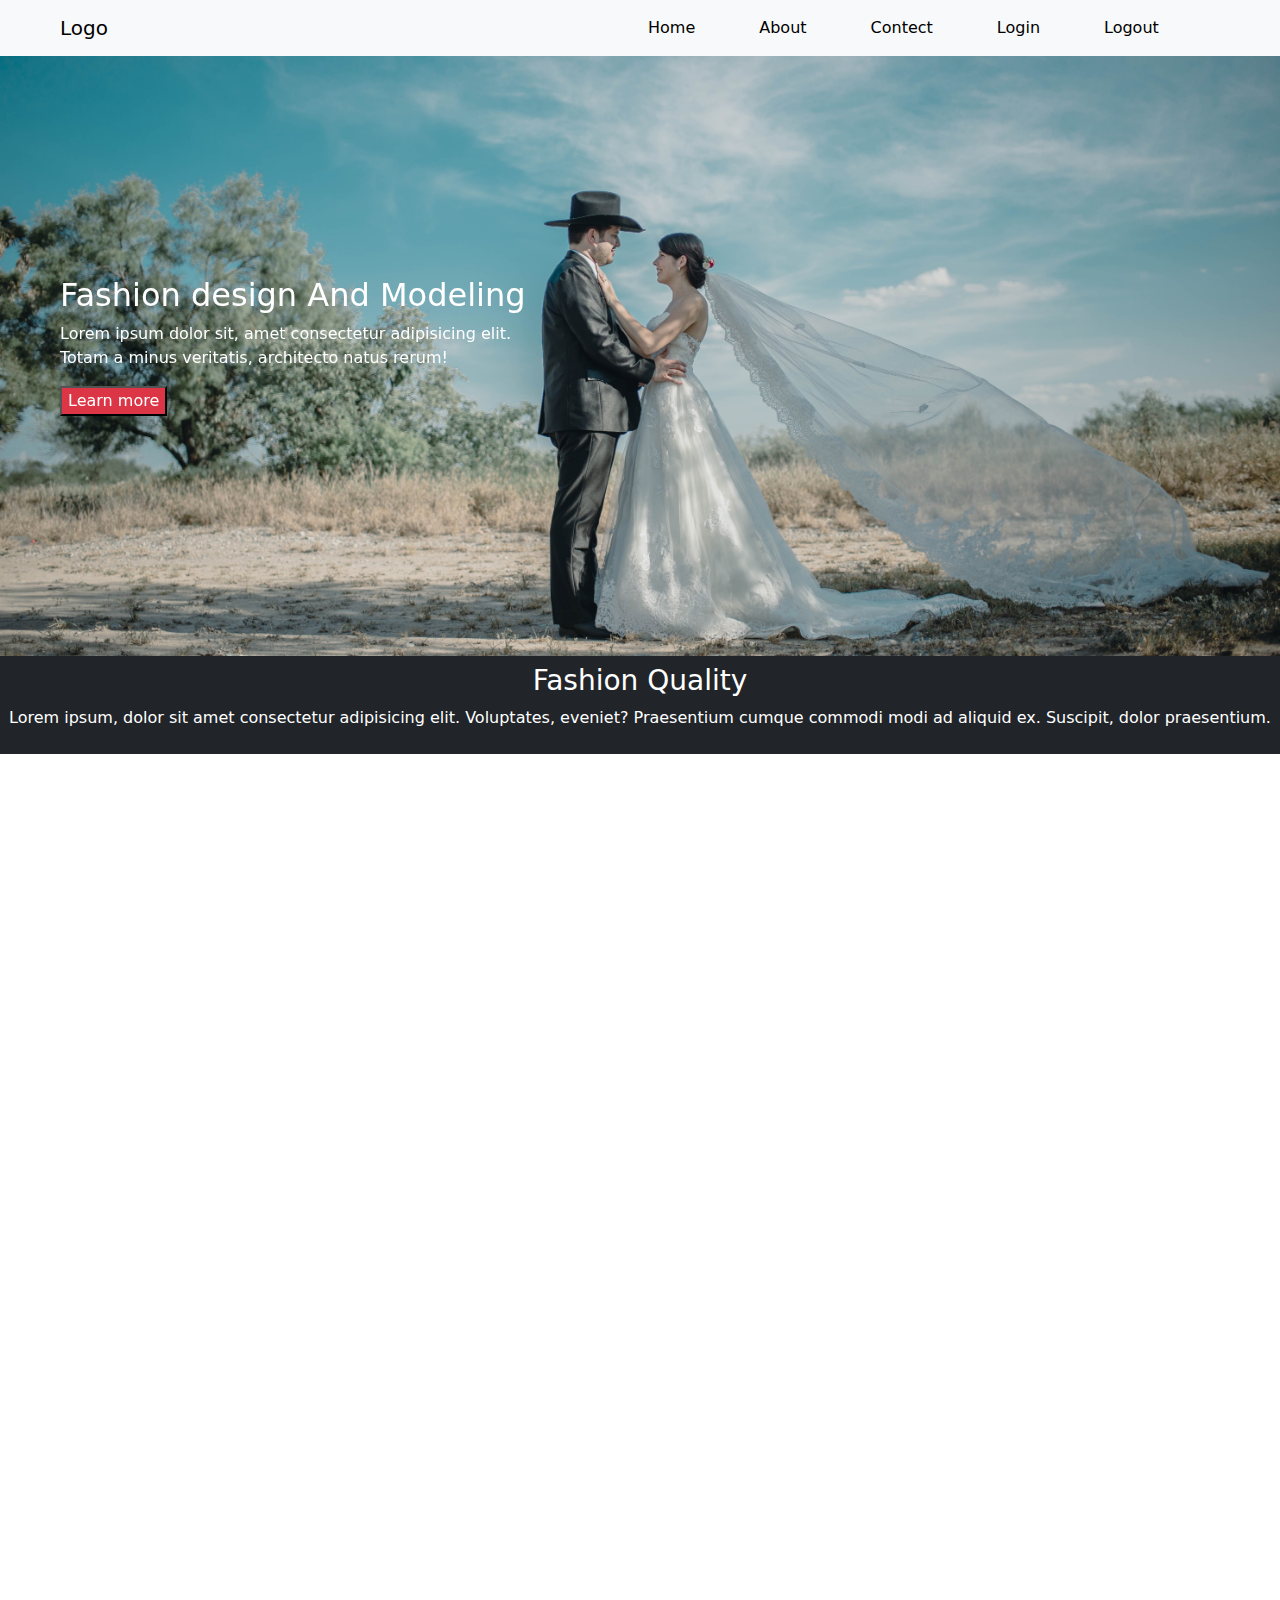
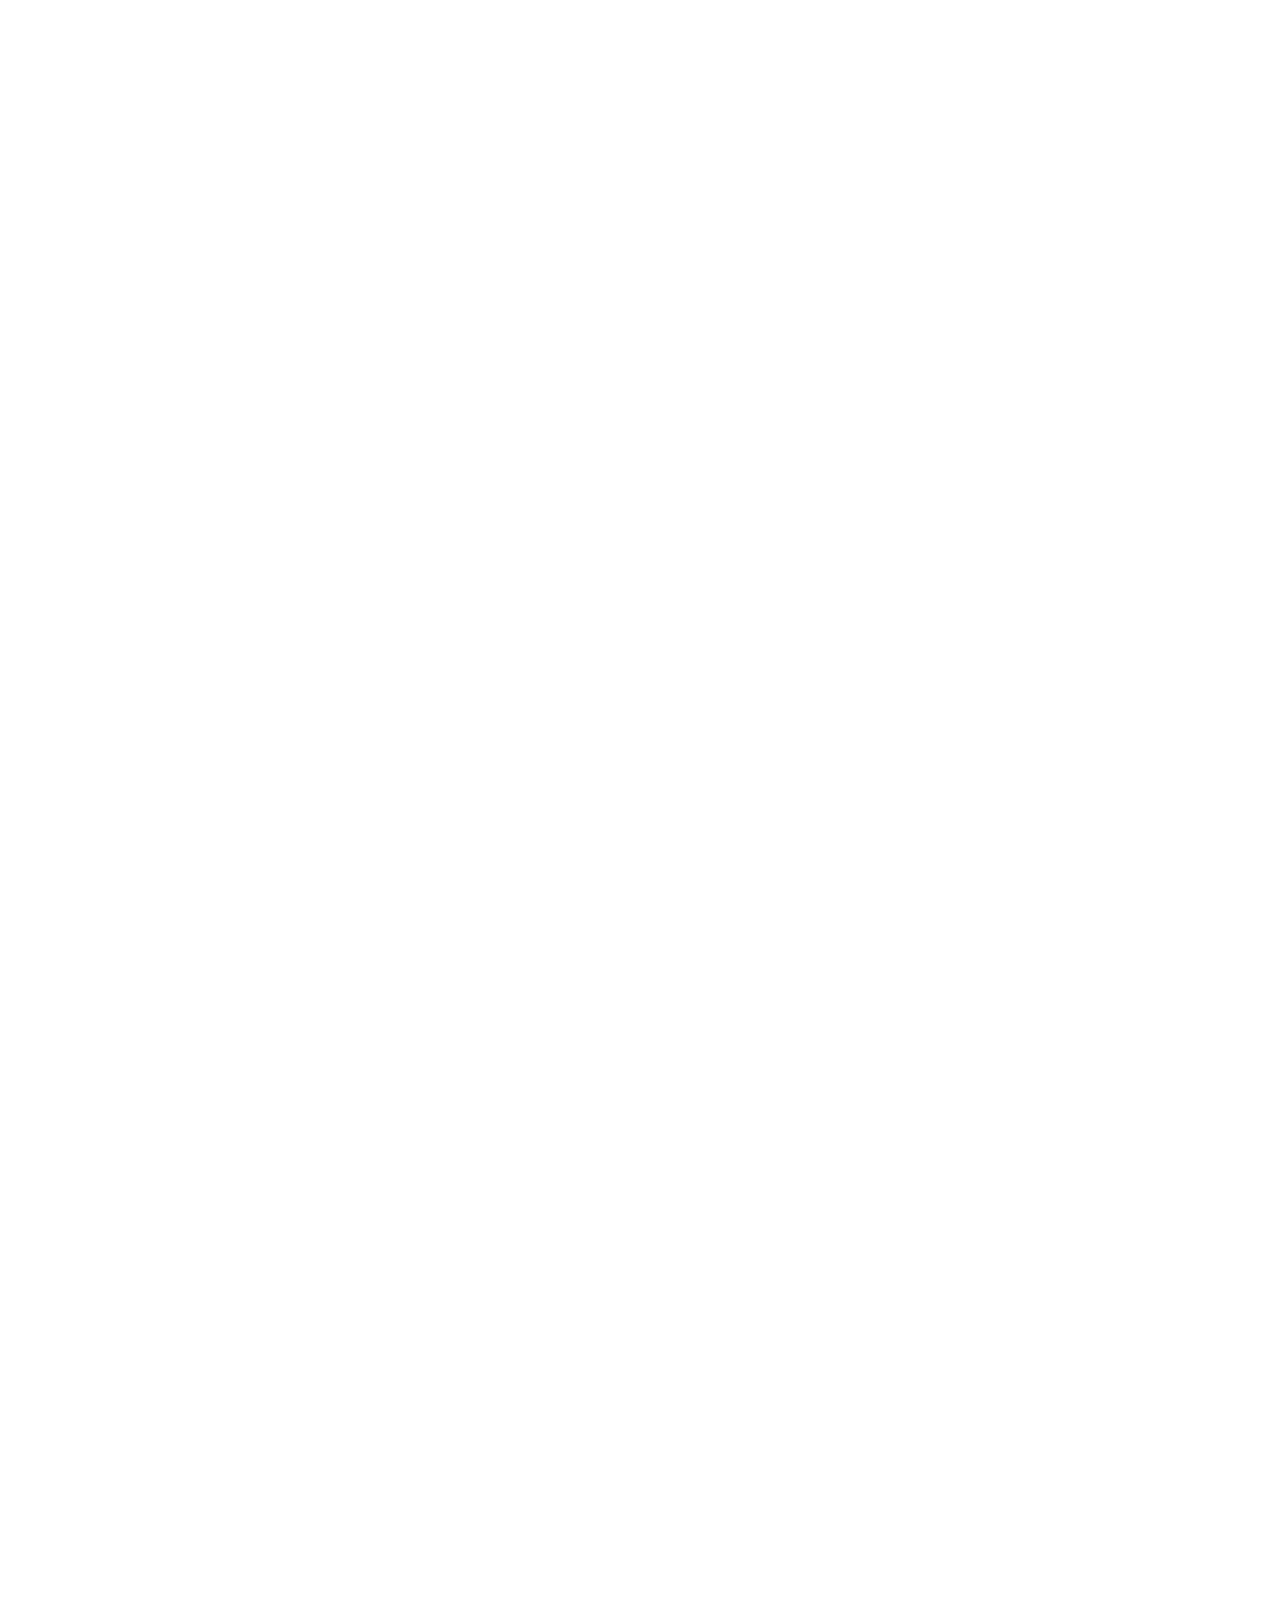
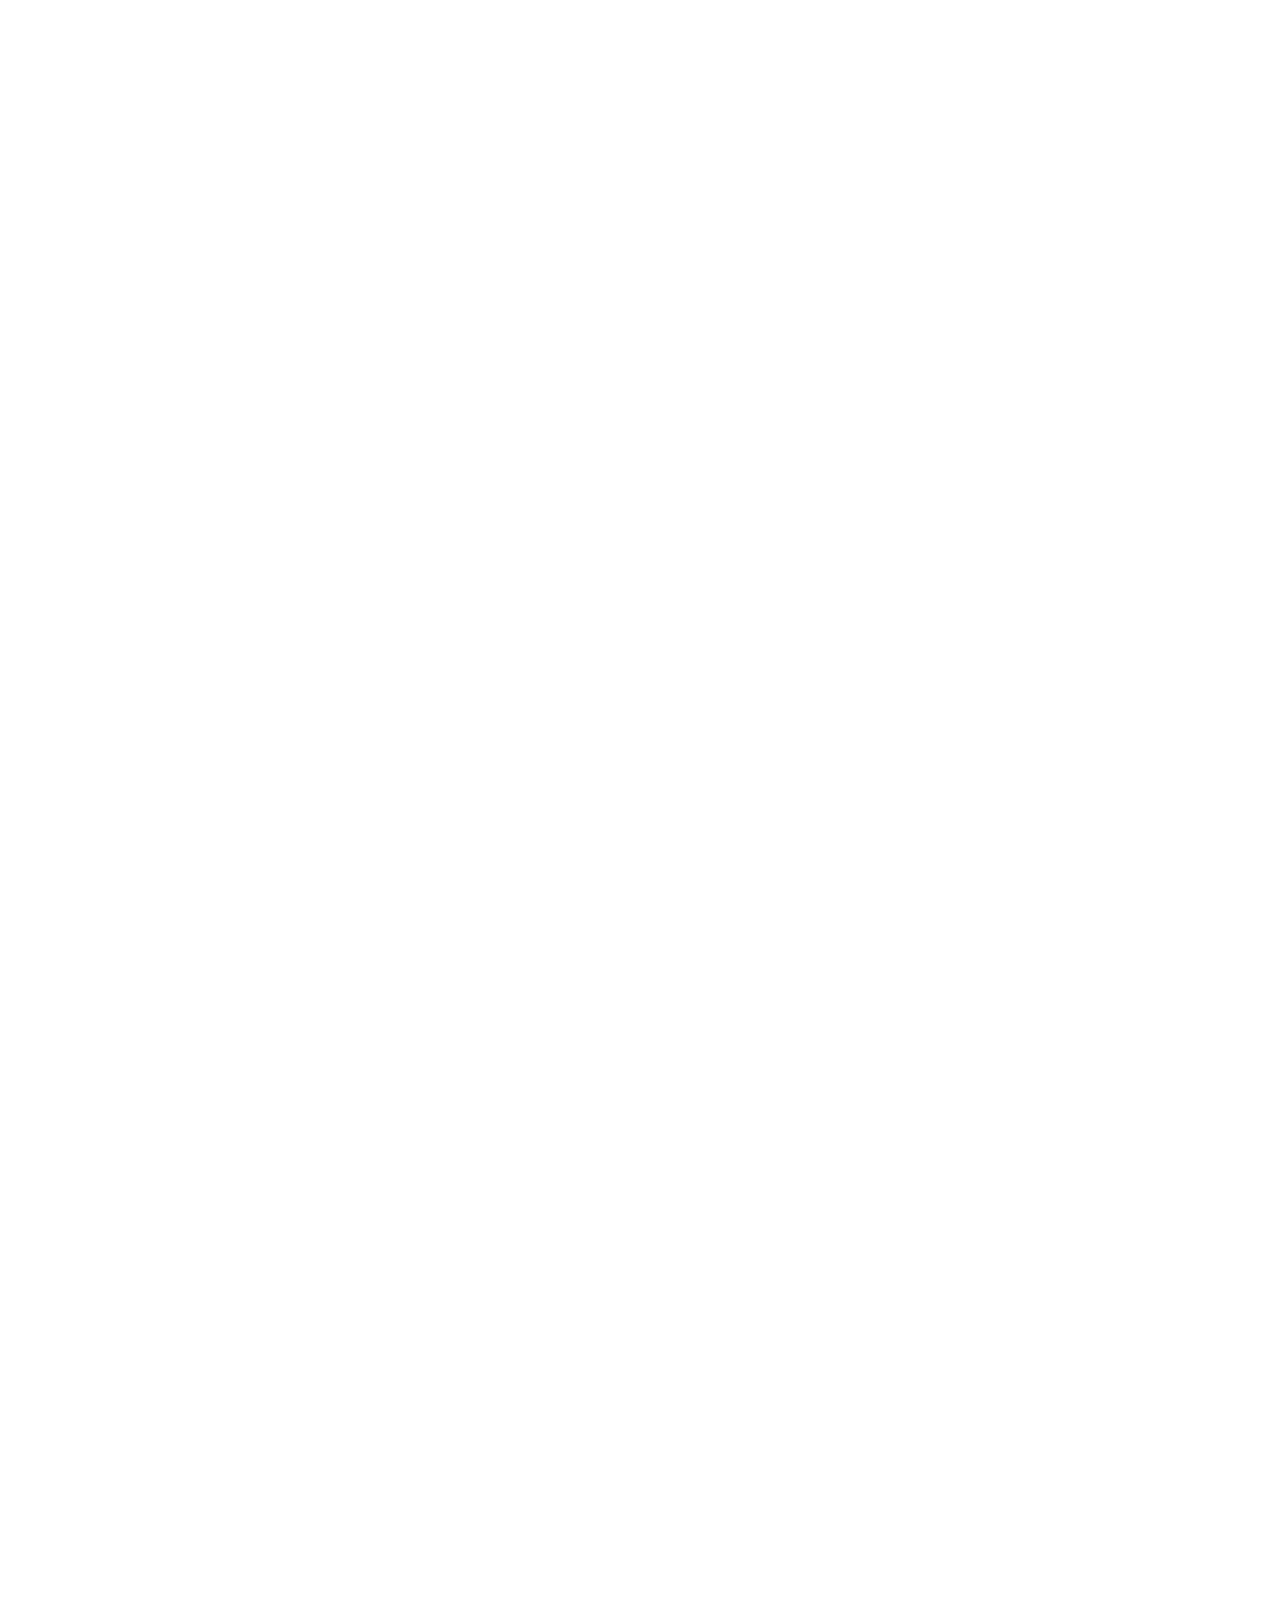
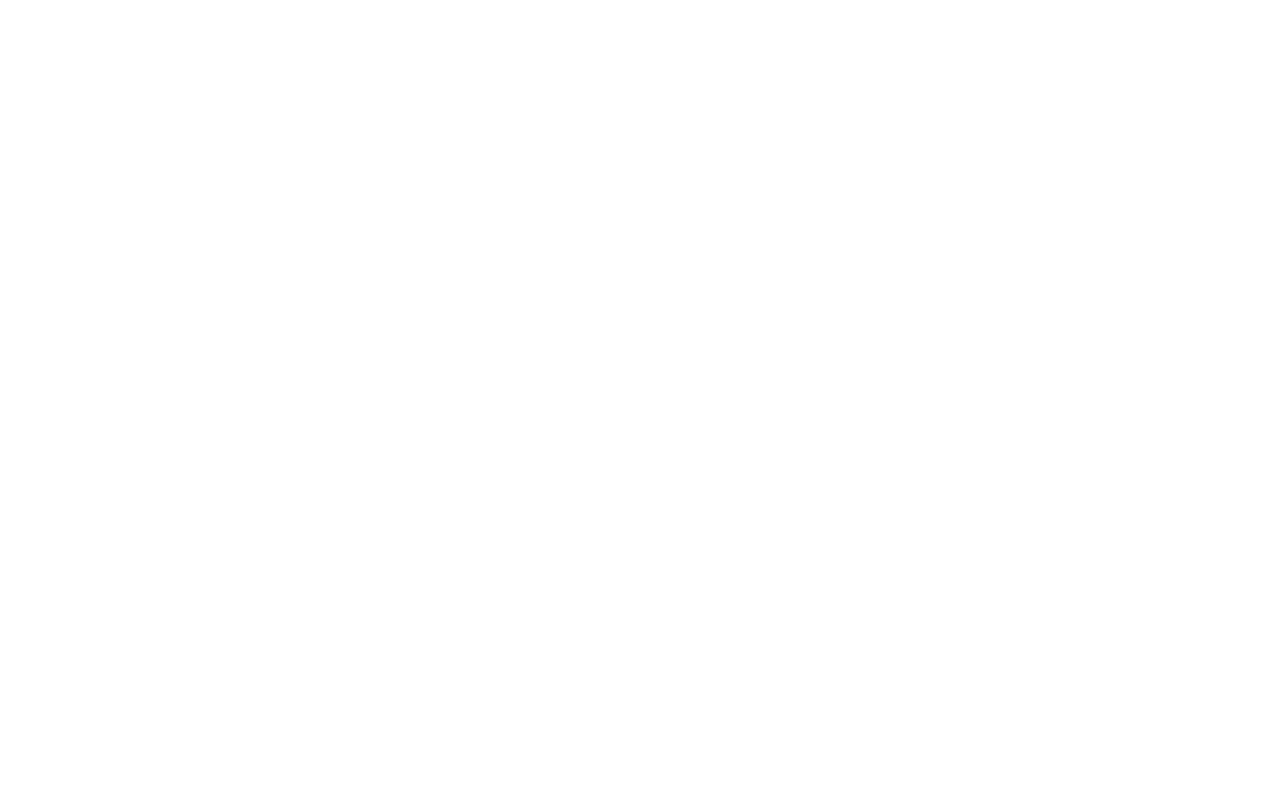
<file: index.html>
<!DOCTYPE html>
<html lang="en">

<head>
    <meta charset="UTF-8">
    <meta name="viewport" content="width=device-width, initial-scale=1.0">
    <link rel="stylesheet" href=" https://cdn.jsdelivr.net/npm/bootstrap@5.3.3/dist/css/bootstrap.min.css">
    <link rel="stylesheet" href="https://cdn.jsdelivr.net/npm/bootstrap@5.3.3/dist/js/bootstrap.bundle.min.js">
    <link rel="stylesheet" href="https://cdnjs.cloudflare.com/ajax/libs/font-awesome/6.5.1/css/all.min.css">
    <link href="https://cdn.jsdelivr.net/npm/bootstrap@5.3.0/dist/css/bootstrap.min.css" rel="stylesheet">
    <link href="https://unpkg.com/aos@2.3.1/dist/aos.css" rel="stylesheet">  <!----Aos Animation --->
    <script src="https://unpkg.com/aos@2.3.1/dist/aos.js"></script>  <!----Aos Animation --->

    <link rel="stylesheet" href="style.css">
    <title>Document</title>
    <style>
        /* table thead tr th {
            border: black 5px solid;
        } */

        table tbody tr td {
            border: 2px solid black;
        }
    </style>
</head>

<body>
    <header>
        <div>
            <nav class="navbar navbar-expand-lg bg-body-tertiary">
                <div class="container-fluid">
                    <div class="col-lg-6">
                        <a class="ms-5 navbar-brand" href="#">Logo</a>
                    </div>
                    <button class="navbar-toggler" type="button" data-bs-toggle="collapse"
                        data-bs-target="#navbarSupportedContent" aria-controls="navbarSupportedContent"
                        aria-expanded="false" aria-label="Toggle navigation">
                        <span class="navbar-toggler-icon"></span>
                    </button>
                    <div class="col-lg-6 collapse navbar-collapse" id="navbarSupportedContent">
                        <ul class="navbar-nav me-auto mb-2 mb-lg-0">
                            <li class="nav-item">
                                <a class="nav-link active" aria-current="page" href="index.html">Home</a>
                            </li>
                            <li class="ms-5 nav-item">
                                <a class="nav-link active" aria-current="page" href="About.html">About</a>
                            </li>
                            <li class="ms-5 nav-item">
                                <a class="nav-link active" aria-current="page" href="Contect">Contect</a>
                            </li>
                            <li class="ms-5 nav-item">
                                <a class="nav-link active" aria-current="page" href="Login.html">Login</a>
                            </li>
                            <li class="ms-5 nav-item">
                                <a class="nav-link active" aria-current="page" href="Login.html">Logout</a>
                            </li>
                        </ul>
                    </div>
                </div>
            </nav>
        </div>
    </header>

    <div class="container-fluid">
        <div class="row">
            <div class="col-lg-12 col-sm-12 col-md-6 bgimg1">
                <div class="A text-start ms-5 text-white" data-aos="fade-down">
                    <h2>Fashion design And Modeling</h2>
                    <p>Lorem ipsum dolor sit, amet consectetur adipisicing elit. <br>
                        Totam a minus veritatis, architecto natus rerum!
                    </p>
                    <button class="bg-danger text-white">
                        Learn more
                    </button>
                </div>
            </div>
        </div>
    </div>

    <div class="bg-dark text-white text-center p-2" data-aos="fade-down">
        <h3 class="">Fashion Quality</h3>
        <p>Lorem ipsum, dolor sit amet consectetur adipisicing elit. Voluptates, eveniet?
            Praesentium cumque commodi modi ad aliquid ex. Suscipit, dolor praesentium.</p>
    </div>

    <div class="container mt-5" data-aos="fade-down">
        <div class="row">
            <div class="col-lg-6 col-sm-12 col-md-6">
                <div class="">
                    <h2>About Fashion</h2>
                    <p>fashion quality is a 30% descount in few days ashion appears in clothing, footwear, accessories,
                        makeup, hairstyles, lifestyle, and body proportions. Furthermore, Fashion is an
                        industry-supported expression. In the contemporary world, people take fashion very seriously.
                    </p>
                    <p class="mt-3">Lorem ipsum, dolor sit amet consectetur adipisicing elit. Sed quas inventore
                        obcaecati,
                        praesentium id quaerat ex animi dicta illo autem?
                    </p>
                    <p>This is a pagination , dropdown , Progress and Spinners.</p>


                    <div class="d-flex">
                        <nav aria-label="...">
                            <ul class="pagination">
                                <li class="page-item disabled">
                                    <a class="page-link" href="#" tabindex="-1" aria-disabled="true">Previous</a>
                                </li>
                                <li class="page-item"><a class="page-link" href="#">1</a></li>
                                <li class="page-item active" aria-current="page">
                                    <a class="page-link" href="#">2</a>
                                </li>
                                <li class="page-item"><a class="page-link" href="#">3</a></li>
                                <li class="page-item">
                                    <a class="page-link" href="#">Next</a>
                                </li>
                            </ul>
                        </nav>

                        <div class="dropdown ms-2">
                            <button class="btn btn-secondary dropdown-toggle" type="button" id="dropdownMenuButton1"
                                data-bs-toggle="dropdown" aria-expanded="false">
                                Dropdown button
                            </button>
                            <ul class="dropdown-menu" aria-labelledby="dropdownMenuButton1">
                                <li><a class="dropdown-item" href="#">Action</a></li>
                                <li><a class="dropdown-item" href="#">Another action</a></li>
                                <li><a class="dropdown-item" href="#">Something else here</a></li>
                            </ul>
                        </div>

                        <div class="ms-2 spinner-border" role="status">
                            <span class="visually-hidden">Loading...</span>
                        </div>
                        <div class="spinner-border text-primary" role="status">
                            <span class="visually-hidden">Loading...</span>
                        </div>
                        <div class="spinner-border text-secondary" role="status">
                            <span class="visually-hidden">Loading...</span>
                        </div>
                        <div class="spinner-border text-success" role="status">
                            <span class="visually-hidden">Loading...</span>
                        </div>
                        <div class="spinner-border text-danger" role="status">
                            <span class="visually-hidden">Loading...</span>
                        </div>

                    </div>

                    <div class="progress">
                        <div class="progress-bar" role="progressbar" style="width: 20%;" aria-valuenow="0"
                            aria-valuemin="0" aria-valuemax="100"></div>
                    </div>
                    <div class="progress mt-2">
                        <div class="progress-bar" role="progressbar" style="width: 40%" aria-valuenow="25"
                            aria-valuemin="0" aria-valuemax="100"></div>
                    </div>
                    <div class="progress mt-2">
                        <div class="progress-bar" role="progressbar" style="width: 60%" aria-valuenow="50"
                            aria-valuemin="0" aria-valuemax="100"></div>
                    </div>
                    <div class="progress mt-2">
                        <div class="progress-bar" role="progressbar" style="width: 80%" aria-valuenow="75"
                            aria-valuemin="0" aria-valuemax="100"></div>
                    </div>
                    <div class="progress mt-2 mb-2">
                        <div class="progress-bar" role="progressbar" style="width: 100%;" aria-valuenow="100"
                            aria-valuemin="0" aria-valuemax="100"></div>
                    </div>
                </div>
            </div>

            <div class="col-lg-6 col-sm-12 col-md-6">
                <div class="">
                    <img src="./images/login-img.jpg" alt="" width="100%" height="auto" style="margin-right: -10px;">
                </div>
            </div>
        </div>
    </div>

    <div class="mt-5 text-center">
        <h2  data-aos="fade-down">Gallery Section</h2>
    </div>
    <div class="container mt-3">
        <div class="row">
            <div class="col-lg-3 col-md-6 col-sm-12">
                <div>
                    <img src="./images/hero1.jpg" alt="" width="100%" height="300px" style=" margin-bottom: 10px;" data-aos="flip-left">
                </div>
            </div>

            <div class="col-lg-3 col-md-6 col-sm-12">
                <div>
                    <img src="./images/hero3.jpg" alt="" width="100%" height="300px" style="margin-bottom: 10px;" data-aos="flip-left">
                </div>
            </div>

            <div class="col-lg-3 col-md-6 col-sm-12 ">
                <div>
                    <img src="./images/img.jpg" alt="" width="100%" height="300px" style="margin-bottom: 10px;" data-aos="flip-left">
                </div>
            </div>

            <div class="col-lg-3 col-md-6 col-sm-12 ">
                <div>
                    <img src="./images/hero2.jpg" alt="" width="100%" height="300px" style="margin-bottom: 10px;" data-aos="flip-left">
                </div>
            </div>
        </div>

        <div class="row mt-3">
            <div class="col-lg-3 col-md-6 col-sm-12 ">
                <img src="./images/hero1.jpg" alt="" width="100%" height="300px" style="margin-bottom: 10px;" data-aos="flip-left">
            </div>
            <div class="col-lg-3 col-md-6 col-sm-12">
                <img src="./images/hero3.jpg" alt="" width="100%" height="300px" style="margin-bottom: 10px;" data-aos="flip-left">
            </div>
            <div class="col-lg-3 col-md-6 col-sm-12">
                <img src="./images/img.jpg" alt="" width="100%" height="300px" style="margin-bottom: 10px;" data-aos="flip-left">
            </div>
            <div class="col-lg-3 col-md-6 col-sm-12">
                <img src="./images/hero2.jpg" alt="" width="100%" height="300px" style="margin-bottom: 10px;" data-aos="flip-left">
            </div>
        </div>
    </div>

    <div class="container mt-3" data-aos="fade-down">
        <div class="row">
            <div class="col-lg-6 col-sm-12 col-md-6">
                <div style="width: 100%; height: auto;">
                    <div class="accordion" id="accordionExample">
                        <div class="accordion-item">
                            <h2 class="accordion-header" id="headingOne">
                                <button class="accordion-button" type="button" data-bs-toggle="collapse"
                                    data-bs-target="#collapseOne" aria-expanded="true" aria-controls="collapseOne">
                                    Fashion design
                                </button>
                            </h2>
                            <div id="collapseOne" class="accordion-collapse collapse show" aria-labelledby="headingOne"
                                data-bs-parent="#accordionExample">
                                <div class="accordion-body">
                                    <strong>This is the first item's accordion body.</strong> It is shown by default,
                                    until the collapse plugin adds the appropriate classes that we use to style each
                                    element. These classes control the overall appearance, as well as the showing and
                                    hiding via CSS transitions. You can modify any of this with custom CSS or overriding
                                    our default variables. It's also worth noting that just about any HTML can go within
                                    the <code>.accordion-body</code>, though the transition does limit overflow.
                                </div>
                            </div>
                        </div>
                    </div>

                    <nav id="navbar-example2" class="navbar navbar-light bg-light px-3">
                        <a class="clol-lg-4 navbar-brand" href="#">Fashion</a>
                        <ul class="nav nav-pills col-lg-6 me-1">
                            <li class="nav-item">
                                <a class="nav-link" href="#scrollspyHeading1">First</a>
                            </li>
                            <li class="nav-item">
                                <a class="nav-link" href="#scrollspyHeading2">Second</a>
                            </li>
                            <li class="nav-item dropdown">
                                <a class="nav-link dropdown-toggle" data-bs-toggle="dropdown" href="#" role="button"
                                    aria-expanded="false">Dropdown</a>
                                <ul class="dropdown-menu">
                                    <li><a class="dropdown-item" href="#scrollspyHeading3">Third</a></li>
                                    <li><a class="dropdown-item" href="#scrollspyHeading4">Fourth</a></li>
                                    <li>
                                        <hr class="dropdown-divider">
                                    </li>
                                    <li><a class="dropdown-item" href="#scrollspyHeading5">Fifth</a></li>
                                </ul>
                            </li>
                        </ul>
                    </nav>
                    <div class="scrollHeading" data-bs-spy="scroll" data-bs-target="#navbar-example2" data-bs-offset="0"
                        class="scrollspy-example" tabindex="0">
                        <h4 id="scrollspyHeading1">First heading</h4>
                        <p>This is some placeholder content for the scrollspy page. Note that as you scroll down the
                            page,
                            the appropriate navigation link is highlighted. It's repeated throughout the component
                            example.
                            We keep adding some more example copy here to emphasize the scrolling and highlighting.</p>
                        <h4 id="scrollspyHeading2">Second heading</h4>
                        <p>This is some placeholder content for the scrollspy page. Note that as you scroll down the
                            page,
                            the appropriate navigation link is highlighted. It's repeated throughout the component
                            example.
                            We keep adding some more example copy here to emphasize the scrolling and highlighting.
                        </p>
                    </div>

                    <div class="mt-3">
                        <div>
                            <h4>
                                Bootstrap Button Wihth Simple , Hover and Checkbox.
                            </h4>

                            <div class="d-flex mt-3">
                                <div>
                                    <button type="button" class="btn btn-primary mb-2">Primary</button>
                                    <button type="button" class="btn btn-success mb-2">Success</button>
                                    <button type="button" class="btn btn-danger mb-2">Danger</button>
                                </div>

                                <div class="ms-3 btn-group mb-2" role="group"
                                    aria-label="Basic checkbox toggle button group">
                                    <input type="checkbox" class="btn-check" id="btncheck1" autocomplete="off">
                                    <label class="btn btn-outline-primary" for="btncheck1">Checkbox 1</label>

                                    <input type="checkbox" class="btn-check" id="btncheck2" autocomplete="off">
                                    <label class="btn btn-outline-primary" for="btncheck2">Checkbox 2</label>

                                    <input type="checkbox" class="btn-check" id="btncheck3" autocomplete="off">
                                    <label class="btn btn-outline-primary" for="btncheck3">Checkbox 3</label>
                                </div>
                            </div>


                            <div class="mt-3 btn-group" role="group" aria-label="Basic outlined example">
                                <button type="button" class="btn btn-outline-primary">Left</button>
                                <button type="button" class="btn btn-outline-primary">Middle</button>
                                <button type="button" class="btn btn-outline-primary">Right</button>
                            </div>

                            <div class="mt-3 ms-3 btn-group" role="group" aria-label="Basic mixed styles example">
                                <button type="button" class="btn btn-danger">Left</button>
                                <button type="button" class="btn btn-warning">Middle</button>
                                <button type="button" class="btn btn-success">Right</button>
                            </div>


                        </div>
                    </div>

                </div>
            </div>


            <!-- Responsive Column for Carousel -->
            <div class="col-lg-6 col-md-12 col-sm-12">
                <div>
                    <!-- Carousel -->
                    <div id="carouselExampleIndicators" class="carousel slide" data-bs-ride="carousel">
                        <div class="carousel-indicators">
                            <button type="button" data-bs-target="#carouselExampleIndicators" data-bs-slide-to="0"
                                class="active" aria-current="true" aria-label="Slide 1"></button>
                            <button type="button" data-bs-target="#carouselExampleIndicators" data-bs-slide-to="1"
                                aria-label="Slide 2"></button>
                            <button type="button" data-bs-target="#carouselExampleIndicators" data-bs-slide-to="2"
                                aria-label="Slide 3"></button>
                        </div>
                        <div class="carousel-inner">
                            <div class="carousel-item active">
                                <img src="./images/hero1.jpg" class="d-block w-100" alt="..." style="height: 600px;">
                            </div>
                            <div class="carousel-item">
                                <img src="./images/hero2.jpg" class="d-block w-100" alt="..." style="height: 600px;">
                            </div>
                            <div class="carousel-item">
                                <img src="./images/login-img.jpg" class="d-block w-100" alt="..."
                                    style="height: 600px;">
                            </div>
                        </div>
                        <button class="carousel-control-prev" type="button" data-bs-target="#carouselExampleIndicators"
                            data-bs-slide="prev">
                            <span class="carousel-control-prev-icon" aria-hidden="true"></span>
                            <span class="visually-hidden">Previous</span>
                        </button>
                        <button class="carousel-control-next" type="button" data-bs-target="#carouselExampleIndicators"
                            data-bs-slide="next">
                            <span class="carousel-control-next-icon" aria-hidden="true"></span>
                            <span class="visually-hidden">Next</span>
                        </button>
                    </div>
                </div>
            </div>
        </div>
    </div>

    <div class="container mt-4" data-aos="fade-down">
        <div class="row">
            <div class="col-lg-3 col-sm-12 col-md-6">
                <div>
                    <div class="card" style="width: 100%;">
                        <img src="./images/team-1.jpg" class="card-img-top" alt="...">
                        <div class="card-body">
                            <h5 class="card-title">Card title</h5>
                            <p class="card-text">Some quick example text to build on the card title and make up the bulk
                                of the card's content.</p>
                            <a href="#" class="btn btn-primary">Go somewhere</a>
                        </div>
                    </div>
                </div>
            </div>

            <div class="col-lg-3 col-sm-12 col-md-6 ">
                <div>
                    <div class="card" style="width: 100%;">
                        <img src="./images/team-2.jpg" class="card-img-top" alt="...">
                        <div class="card-body">
                            <h5 class="card-title">Card title</h5>
                            <p class="card-text">Some quick example text to build on the card title and make up the bulk
                                of the card's content.</p>
                            <a href="#" class="btn btn-primary">Go somewhere</a>
                        </div>
                    </div>
                </div>
            </div>

            <div class="col-lg-3 col-sm-12 col-md-6 ">
                <div>
                    <div class="card" style="width: 100%;">
                        <img src="./images/team-3.jpg" class="card-img-top" alt="...">
                        <div class="card-body">
                            <h5 class="card-title">Card title</h5>
                            <p class="card-text">Some quick example text to build on the card title and make up the bulk
                                of the card's content.</p>
                            <a href="#" class="btn btn-primary">Go somewhere</a>
                        </div>
                    </div>
                </div>
            </div>

            <div class="col-lg-3 col-sm-12 col-md-6">
                <div>
                    <div class="card" style="width: 100%;">
                        <img src="./images/team-4.jpg" class="card-img-top" alt="...">
                        <div class="card-body">
                            <h5 class="card-title">Card title</h5>
                            <p class="card-text">Some quick example text to build on the card title and make up the bulk
                                of the card's content.</p>
                            <a href="#" class="btn btn-primary">Go somewhere</a>
                        </div>
                    </div>
                </div>
            </div>
        </div>
    </div>

    <div class="mt-5 mb-3 text-center" data-aos="fade-down">
        <div>
            <h2>
                <button href="" class="border rounded-pill bg-dark text-white">
                    Register Data
                </button>
            </h2>
        </div>
    </div>

    <div class="container mt-4" data-aos="fade-down">
        <div class="row">
            <div class="col-lg-6 col-sm-12 col-md-6">
                <div>
                    <h2>Contact us</h2>
                    <form>
                        <!-- Name field -->
                        <div class="mb-3">
                            <label for="">First Name</label>
                            <input class="col-lg-12 col-sm-12 col-md-6 mt-1 " type="text" name="Fname"
                                placeholder="Enter your First name">
                        </div>

                        <div class="mb-3">
                            <label for="">Last Name</label>
                            <input class="col-lg-12 mt-1" type="text" name="Lname" placeholder="Enter your name">
                        </div>

                        <div class="mb-3">
                            <label for="">Phone no</label>
                            <input class="col-lg-12 mt-1" type="text" name="Pno" placeholder="Enter your Phone no">
                        </div>

                        <div class="mb-3">
                            <label for="">Address</label>
                            <input class="col-lg-12 mt-1" type="text" name="Address" placeholder="Enter your Address">
                        </div>

                        <div class="mb-3">
                            <label for="">Email</label>
                            <input class="col-lg-12 mt-1" type="text" name="Email" placeholder="Enter your Email">
                        </div>

                        <div class="mb-3">
                            <label for="">Password</label>
                            <input class="col-lg-12 mt-1" type="text" name="Password" placeholder="Enter your Password">
                        </div>
                        <!-- Submit button -->
                        <button type="submit" class="mb-3 btn btn-warning">Submit</button>
                    </form>
                </div>
            </div>

            <div class="col-lg-6 col-sm-12 col-md-6 mt-3">
                <div>
                    <iframe width="100%" height="510px" src="https://www.youtube.com/embed/KtRBHVIk9VY"
                        title="DuniyaPur Ep 22 (Subtitles) 19th Feb 2025 - Khushhal Khan - Ramsha Khan - Nauman Ijaz | Green TV"
                        frameborder="0"
                        allow="accelerometer; autoplay; clipboard-write; encrypted-media; gyroscope; picture-in-picture; web-share"
                        referrerpolicy="strict-origin-when-cross-origin" allowfullscreen></iframe>
                </div>
            </div>
        </div>
    </div>

    <div class="mt-5 mb-3 text-center" data-aos="fade-down">
        <div>
            <h2>
                <button href="" class="border rounded-pill bg-danger text-white">
                    Table Design
                </button>
            </h2>
        </div>
    </div>

    <div class="container-fluid" data-aos="fade-down">
        <div class="row">
            <div class="col-lg-12 col-md-6 col-sm-12 text-center ">
                <div>
                    <!-- Table -->
                    <table style="width: 100%;">
                        <thead>
                            <tr>
                                <th style="background-color: yellowgreen; color: white;">ID</th>
                                <th style="background-color: yellowgreen; color: white;">First Name</th>
                                <th style="background-color: yellowgreen;color: white;">Last Name</th>
                                <th style="background-color: yellowgreen; color: white;">Email</th>
                                <th style="background-color: yellowgreen; color: white;">Phone</th>
                                <th style="background-color: yellowgreen; color: white;">Action</th>
                            </tr>
                        </thead>
                        <tbody>
                            <tr>
                                <td>1</td>
                                <td>John</td>
                                <td>Doe</td>
                                <td>john.doe@example.com</td>
                                <td>123-456-7890</td>
                                <td>
                                    <button class="btn btn-warning btn-sm mb-2" onclick="editUser(1)">Edit</button>
                                    <button class="btn btn-danger btn-sm mb-2" onclick="deleteUser(1)">Delete</button>
                                </td>
                            </tr>
                            <tr>
                                <td>2</td>
                                <td>Jane</td>
                                <td>Smith</td>
                                <td>jane.smith@example.com</td>
                                <td>098-765-4321</td>
                                <td>
                                    <button class="btn btn-warning btn-sm mb-2" onclick="editUser(2)">Edit</button>
                                    <button class="btn btn-danger btn-sm mb-2" onclick="deleteUser(2)">Delete</button>
                                </td>
                            </tr>
                            <tr>
                                <td>2</td>
                                <td>Jane</td>
                                <td>Smith</td>
                                <td>jane.smith@example.com</td>
                                <td>098-765-4321</td>
                                <td>
                                    <button class="btn btn-warning btn-sm mb-2" onclick="editUser(2)">Edit</button>
                                    <button class="btn btn-danger btn-sm mb-2" onclick="deleteUser(2)">Delete</button>
                                </td>
                            </tr>
                            <tr>
                                <td>2</td>
                                <td>Jane</td>
                                <td>Smith</td>
                                <td>jane.smith@example.com</td>
                                <td>098-765-4321</td>
                                <td>
                                    <button class="btn btn-warning btn-sm mb-2" onclick="editUser(2)">Edit</button>
                                    <button class="btn btn-danger btn-sm mb-2" onclick="deleteUser(2)">Delete</button>
                                </td>
                            </tr>
                            <tr>
                                <td>2</td>
                                <td>Jane</td>
                                <td>Smith</td>
                                <td>jane.smith@example.com</td>
                                <td>098-765-4321</td>
                                <td>
                                    <button class="btn btn-warning btn-sm mb-2" onclick="editUser(2)">Edit</button>
                                    <button class="btn btn-danger btn-sm mb-2" onclick="deleteUser(2)">Delete</button>
                                </td>
                            </tr>
                            <tr>
                                <td>2</td>
                                <td>Jane</td>
                                <td>Smith</td>
                                <td>jane.smith@example.com</td>
                                <td>098-765-4321</td>
                                <td>
                                    <button class="btn btn-warning btn-sm mb-2" onclick="editUser(2)">Edit</button>
                                    <button class="btn btn-danger btn-sm mb-2" onclick="deleteUser(2)">Delete</button>
                                </td>
                            </tr>
                            <tr>
                                <td>2</td>
                                <td>Jane</td>
                                <td>Smith</td>
                                <td>jane.smith@example.com</td>
                                <td>098-765-4321</td>
                                <td>
                                    <button class="btn btn-warning btn-sm mb-2" onclick="editUser(2)">Edit</button>
                                    <button class="btn btn-danger btn-sm mb-2" onclick="deleteUser(2)">Delete</button>
                                </td>
                            </tr>
                        </tbody>
                    </table>
                </div>
            </div>
        </div>
    </div>


    <div class="text-center p-3" data-aos="fade-down">
        <h2>Goole Map</h2>
    </div>

    <div class="container-fluid" data-aos="fade-down">
        <div class="row">
            <div class="col-lg-12 col-md-6 col-sm-12">
                <div class="">
                    <iframe
                        src="https://www.google.com/maps/embed?pb=!1m18!1m12!1m3!1d3432.0349262817617!2d73.08268347453361!3d30.661144989090747!2m3!1f0!2f0!3f0!3m2!1i1024!2i768!4f13.1!3m3!1m2!1s0x3922c819b9f2b603%3A0x8c87dd1d1a59356a!2sTechStep%20(IT%20Training%20Center%20%26%20Software%20House)!5e0!3m2!1sen!2s!4v1686633433700!5m2!1sen!2s"
                        width="100%" height="500px" style="border:0;" allowfullscreen="" loading="lazy"
                        referrerpolicy="no-referrer-when-downgrade"></iframe>
                </div>
            </div>
        </div>
    </div>

    <div class="Footer" data-aos="fade-down">
        <div class="container-fluid mt-4 bg-dark text-white ">
            <div class="row" style="margin-left: 60px;">
                <div class="col-lg-3 col-sm-12 col-md-6 mt-5 mb-3">
                    <div>
                        <h2 class="text-warning">Find Partner</h2>
                        <h6 class="mt-3">A108 Adnan Street</h6>
                        <h6 class="mt-3">New-yark </h6>
                        <h6 class="mt-3">United State</h6>
                        <h6 class="mt-4">United Street +1 5432 588</h6>
                        <h6 class="mt-2">Email : info@example.com</h6>

                    </div>
                </div>
                <div class="col-lg-3 col-sm-12 col-md-6 mt-5 mb-3">
                    <div class="ms-5">
                        <h2 class="text-warning">Useful Links</h2>
                        <h6 class="mt-3">Home</h6>
                        <h6 class="mt-3">About News</h6>
                        <h6 class="mt-3">Services</h6>
                        <h6 class="mt-4">Term service</h6>
                        <h6 class="mt-2">Privacy policy</h6>
                    </div>
                </div>
                <div class="col-lg-3 col-sm-12 col-md-6 mt-5 mb-3">
                    <div class="ms-5">
                        <h2 class="text-warning">Our Services</h2>
                        <h6 class="mt-3">Web Design</h6>
                        <h6 class="mt-3">Web Engineerning</h6>
                        <h6 class="mt-3">Marketing</h6>
                        <h6 class="mt-4">Web development</h6>
                        <h6 class="mt-2">Privacy policy</h6>
                    </div>
                </div>
                <div class="col-lg-3 col-sm-12 col-md-6 mt-5 mb-3">
                    <div class="">
                        <h2 class="text-warning">Social Services</h2>
                        <div style="display: flex;">
                            <div>
                                <a href="https://facebook.com" class="btn btn-primary">
                                    <i class="fa-brands fa-facebook"></i>
                                </a>
                            </div>

                            <div>
                                <a href="https://www.youtube.com" class="ms-3 btn btn-danger text-white">
                                    <i class=" fa-brands fa-youtube"></i>
                                </a>
                            </div>

                            <div>
                                <a href="https://www.instagram.com" class="ms-3 btn btn-danger">
                                    <i class="fab fa-instagram"></i>
                                </a>
                            </div>

                            <div>
                                <a href="https://www.snapchat.com" class="ms-3 btn btn-warning">
                                    <i class="fab fa-snapchat"></i>
                                </a>
                            </div>
                        </div>
                    </div>
                </div>
            </div>

            <div class="row mt-3 text-center">
                <div class="mb-5">
                    <h3>Copyright Tech step.All Right Reserved</h3>
                </div>
            </div>
        </div>
    </div>

    <script>
        AOS.init();
      </script>
    <script src="js/bootstrap.min.js"></script>
</body>

</html>
</file>
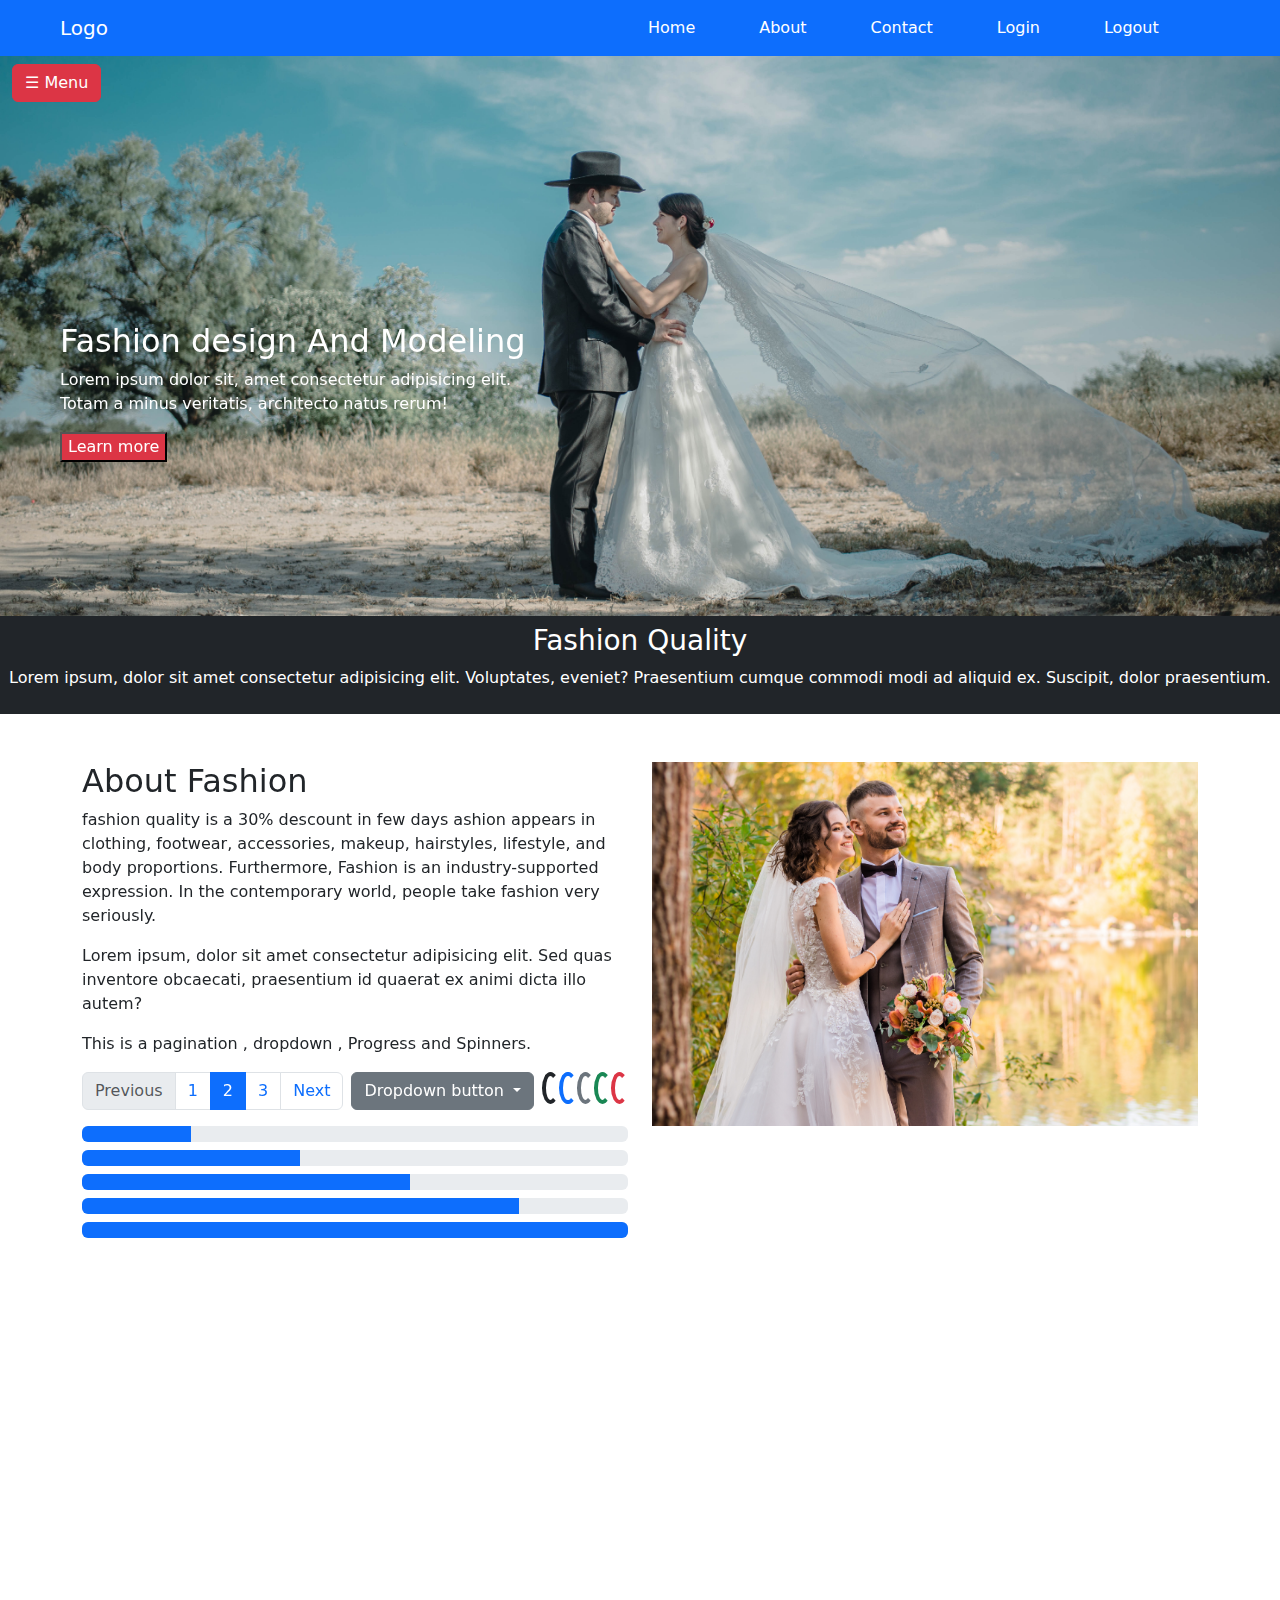
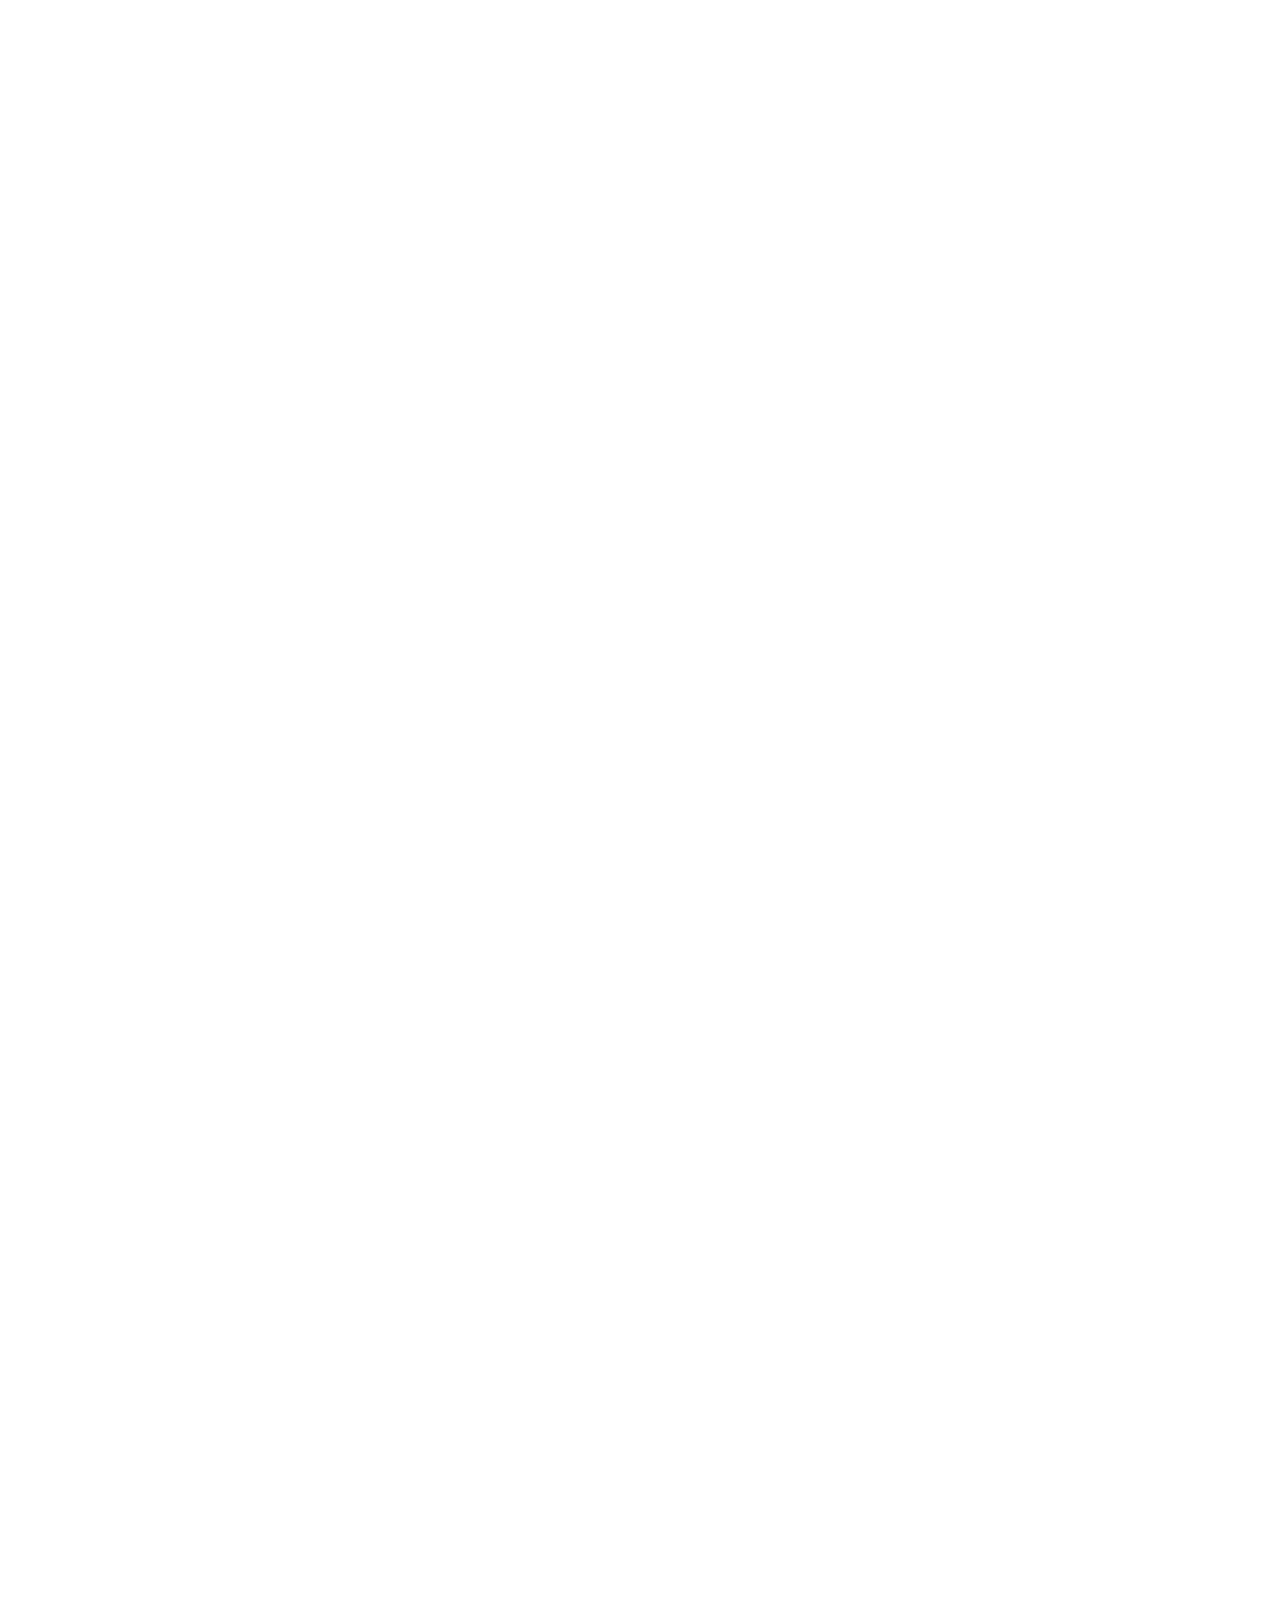
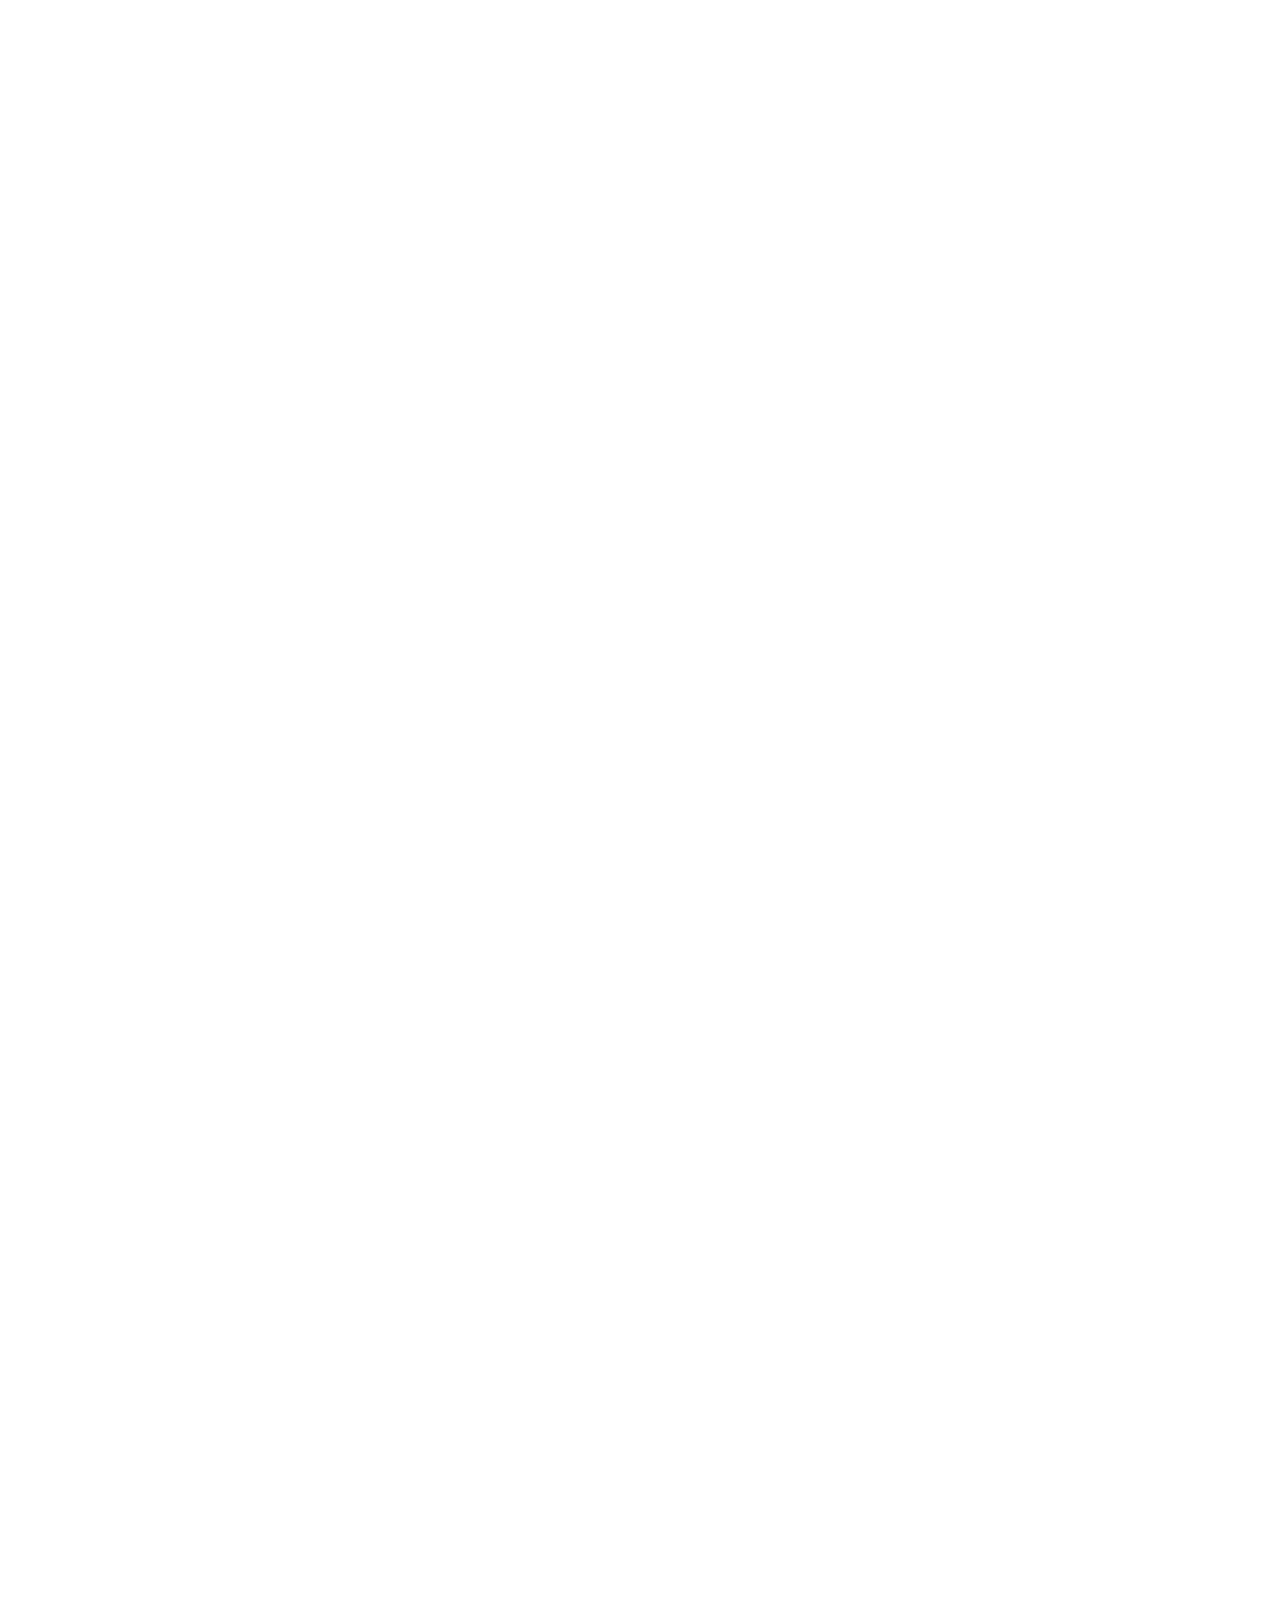
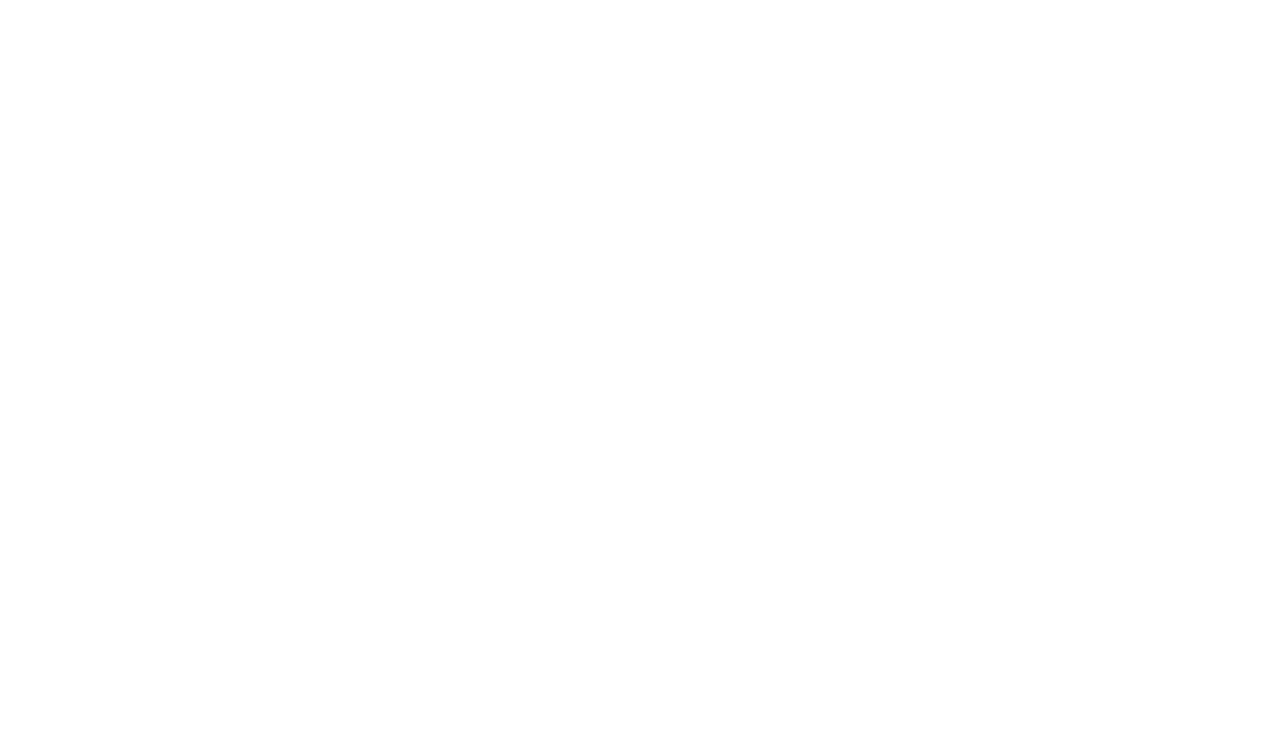
<file: About.html>
<!DOCTYPE html>
<html lang="en">

<head>
    <meta charset="UTF-8">
    <meta name="viewport" content="width=device-width, initial-scale=1.0">
    <link rel="stylesheet" href=" https://cdn.jsdelivr.net/npm/bootstrap@5.3.3/dist/css/bootstrap.min.css">
    <link rel="stylesheet" href="https://cdn.jsdelivr.net/npm/bootstrap@5.3.3/dist/js/bootstrap.bundle.min.js">
    <link rel="stylesheet" href="https://cdnjs.cloudflare.com/ajax/libs/font-awesome/6.5.1/css/all.min.css">
    <link href="https://cdn.jsdelivr.net/npm/bootstrap@5.3.0/dist/css/bootstrap.min.css" rel="stylesheet">
    <link href="https://unpkg.com/aos@2.3.1/dist/aos.css" rel="stylesheet"> <!----Aos Animation --->
    <script src="https://unpkg.com/aos@2.3.1/dist/aos.js"></script> <!----Aos Animation --->

    <link rel="stylesheet" href="style.css">
    <title>Document</title>

</head>

<body>
    <header class="fixed-top">
        <nav class="navbar navbar-expand-lg navbar-dark bg-primary">
            <div class="container-fluid">
                <div class="col-lg-6">
                    <a class="ms-5 navbar-brand" href="#">Logo</a>
                </div>
                <button class="navbar-toggler" type="button" data-bs-toggle="collapse"
                    data-bs-target="#navbarSupportedContent" aria-controls="navbarSupportedContent"
                    aria-expanded="false" aria-label="Toggle navigation">
                    <span class="navbar-toggler-icon"></span>
                </button>
                <div class="col-lg-6 collapse navbar-collapse" id="navbarSupportedContent">
                    <ul class="navbar-nav me-auto mb-2 mb-lg-0">
                        <li class="nav-item">
                            <a class="nav-link active" aria-current="page" href="index.html">Home</a>
                        </li>
                        <li class="ms-5 nav-item">
                            <a class="nav-link active" aria-current="page" href="About.html">About</a>
                        </li>
                        <li class="ms-5 nav-item">
                            <a class="nav-link active" aria-current="page" href="Contact.html">Contact</a>
                        </li>
                        <li class="ms-5 nav-item">
                            <a class="nav-link active" aria-current="page" href="Login.html">Login</a>
                        </li>
                        <li class="ms-5 nav-item">
                            <a class="nav-link active" aria-current="page" href="Login.html">Logout</a>
                        </li>
                    </ul>
                </div>
            </div>
        </nav>
    </header>
    <div class="container-fluid mt-3">
        <div class="row">
            <div class="col-lg-12 col-sm-12 col-md-6 bgimg1">
                 <div>
                        <!-- Sidebar Toggle Button -->
                        <button class="btn btn-danger mt-5" type="button" data-bs-toggle="offcanvas"
                            data-bs-target="#sidebarMenu">
                            ☰ Menu
                        </button>
    
                        <!-- Sidebar -->
                        <div class="offcanvas offcanvas-start bg-dark text-white" tabindex="-1" id="sidebarMenu">
                            <div class="offcanvas-header">
                                <h5 class="offcanvas-title">Sidebar</h5>
                                <button type="button" class="btn-close btn-close-white"
                                    data-bs-dismiss="offcanvas"></button>
                            </div>
                            <div class="offcanvas-body">
                                <ul class="nav flex-column">
                                    <li class="nav-item"><a class="nav-link text-white" href="index.html">Logo</a></li>
                                    <li class="nav-item"><a class="nav-link text-white" href="index.html">Home</a></li>
                                    <li class="nav-item"><a class="nav-link text-white" href="About.html">About</a></li>
                                    <li class="nav-item"><a class="nav-link text-white" href="Contact.html">Contact</a></li>
                                    <li class="nav-item"><a class="nav-link text-white" href="login.html">Login</a></li>
                                    <li class="nav-item"><a class="nav-link text-white" href="login.html">Logout</a></li>
                                </ul>
                            </div>
                        </div>
                    </div>
                <div class="A text-start ms-5 text-white" data-aos="fade-down">
                   
                    <h2>Fashion design And Modeling</h2>
                    <p>Lorem ipsum dolor sit, amet consectetur adipisicing elit. <br>
                        Totam a minus veritatis, architecto natus rerum!
                    </p>
                    <button class="bg-danger text-white">
                        Learn more
                    </button>
                </div>
            </div>
        </div>
    </div>

    <div class="bg-dark text-white text-center p-2" data-aos="fade-down">
        <h3 class="">Fashion Quality</h3>
        <p>Lorem ipsum, dolor sit amet consectetur adipisicing elit. Voluptates, eveniet?
            Praesentium cumque commodi modi ad aliquid ex. Suscipit, dolor praesentium.</p>
    </div>

    <div class="container mt-5" data-aos="fade-down">
        <div class="row">
            <div class="col-lg-6 col-sm-12 col-md-6">
                <div class="">
                    <h2>About Fashion</h2>
                    <p>fashion quality is a 30% descount in few days ashion appears in clothing, footwear,
                        accessories,
                        makeup, hairstyles, lifestyle, and body proportions. Furthermore, Fashion is an
                        industry-supported expression. In the contemporary world, people take fashion very
                        seriously.
                    </p>
                    <p class="mt-3">Lorem ipsum, dolor sit amet consectetur adipisicing elit. Sed quas inventore
                        obcaecati,
                        praesentium id quaerat ex animi dicta illo autem?
                    </p>
                    <p>This is a pagination , dropdown , Progress and Spinners.</p>


                    <div class="d-flex">
                        <nav aria-label="...">
                            <ul class="pagination">
                                <li class="page-item disabled">
                                    <a class="page-link" href="#" tabindex="-1" aria-disabled="true">Previous</a>
                                </li>
                                <li class="page-item"><a class="page-link" href="#">1</a></li>
                                <li class="page-item active" aria-current="page">
                                    <a class="page-link" href="#">2</a>
                                </li>
                                <li class="page-item"><a class="page-link" href="#">3</a></li>
                                <li class="page-item">
                                    <a class="page-link" href="#">Next</a>
                                </li>
                            </ul>
                        </nav>

                        <div class="dropdown ms-2">
                            <button class="btn btn-secondary dropdown-toggle" type="button" id="dropdownMenuButton1"
                                data-bs-toggle="dropdown" aria-expanded="false">
                                Dropdown button
                            </button>
                            <ul class="dropdown-menu" aria-labelledby="dropdownMenuButton1">
                                <li><a class="dropdown-item" href="#">Action</a></li>
                                <li><a class="dropdown-item" href="#">Another action</a></li>
                                <li><a class="dropdown-item" href="#">Something else here</a></li>
                            </ul>
                        </div>

                        <div class="ms-2 spinner-border" role="status">
                            <span class="visually-hidden">Loading...</span>
                        </div>
                        <div class="spinner-border text-primary" role="status">
                            <span class="visually-hidden">Loading...</span>
                        </div>
                        <div class="spinner-border text-secondary" role="status">
                            <span class="visually-hidden">Loading...</span>
                        </div>
                        <div class="spinner-border text-success" role="status">
                            <span class="visually-hidden">Loading...</span>
                        </div>
                        <div class="spinner-border text-danger" role="status">
                            <span class="visually-hidden">Loading...</span>
                        </div>

                    </div>

                    <div class="progress">
                        <div class="progress-bar" role="progressbar" style="width: 20%;" aria-valuenow="0"
                            aria-valuemin="0" aria-valuemax="100"></div>
                    </div>
                    <div class="progress mt-2">
                        <div class="progress-bar" role="progressbar" style="width: 40%" aria-valuenow="25"
                            aria-valuemin="0" aria-valuemax="100"></div>
                    </div>
                    <div class="progress mt-2">
                        <div class="progress-bar" role="progressbar" style="width: 60%" aria-valuenow="50"
                            aria-valuemin="0" aria-valuemax="100"></div>
                    </div>
                    <div class="progress mt-2">
                        <div class="progress-bar" role="progressbar" style="width: 80%" aria-valuenow="75"
                            aria-valuemin="0" aria-valuemax="100"></div>
                    </div>
                    <div class="progress mt-2 mb-2">
                        <div class="progress-bar" role="progressbar" style="width: 100%;" aria-valuenow="100"
                            aria-valuemin="0" aria-valuemax="100"></div>
                    </div>
                </div>
            </div>

            <div class="col-lg-6 col-sm-12 col-md-6">
                <div class="">
                    <img src="./images/login-img.jpg" alt="" width="100%" height="auto" style="margin-right: -10px;">
                </div>
            </div>
        </div>
    </div>

    <div class="mt-5 text-center">
        <h2 data-aos="fade-down">Gallery Section</h2>
    </div>
    <div class="container mt-3">
        <div class="row">
            <div class="col-lg-3 col-md-6 col-sm-12">
                <div>
                    <img src="./images/hero1.jpg" alt="" width="100%" height="300px" style=" margin-bottom: 10px;"
                        data-aos="flip-left">
                </div>
            </div>

            <div class="col-lg-3 col-md-6 col-sm-12">
                <div>
                    <img src="./images/hero3.jpg" alt="" width="100%" height="300px" style="margin-bottom: 10px;"
                        data-aos="flip-left">
                </div>
            </div>

            <div class="col-lg-3 col-md-6 col-sm-12 ">
                <div>
                    <img src="./images/img.jpg" alt="" width="100%" height="300px" style="margin-bottom: 10px;"
                        data-aos="flip-left">
                </div>
            </div>

            <div class="col-lg-3 col-md-6 col-sm-12 ">
                <div>
                    <img src="./images/hero2.jpg" alt="" width="100%" height="300px" style="margin-bottom: 10px;"
                        data-aos="flip-left">
                </div>
            </div>
        </div>

        <div class="row mt-3">
            <div class="col-lg-3 col-md-6 col-sm-12 ">
                <img src="./images/hero1.jpg" alt="" width="100%" height="300px" style="margin-bottom: 10px;"
                    data-aos="flip-left">
            </div>
            <div class="col-lg-3 col-md-6 col-sm-12">
                <img src="./images/hero3.jpg" alt="" width="100%" height="300px" style="margin-bottom: 10px;"
                    data-aos="flip-left">
            </div>
            <div class="col-lg-3 col-md-6 col-sm-12">
                <img src="./images/img.jpg" alt="" width="100%" height="300px" style="margin-bottom: 10px;"
                    data-aos="flip-left">
            </div>
            <div class="col-lg-3 col-md-6 col-sm-12">
                <img src="./images/hero2.jpg" alt="" width="100%" height="300px" style="margin-bottom: 10px;"
                    data-aos="flip-left">
            </div>
        </div>
    </div>

    <div class="container mt-3" data-aos="fade-down">
        <div class="row">
            <div class="col-lg-6 col-sm-12 col-md-6">
                <div style="width: 100%; height: auto;">
                    <div class="accordion" id="accordionExample">
                        <div class="accordion-item">
                            <h2 class="accordion-header" id="headingOne">
                                <button class="accordion-button" type="button" data-bs-toggle="collapse"
                                    data-bs-target="#collapseOne" aria-expanded="true" aria-controls="collapseOne">
                                    Fashion design
                                </button>
                            </h2>
                            <div id="collapseOne" class="accordion-collapse collapse show" aria-labelledby="headingOne"
                                data-bs-parent="#accordionExample">
                                <div class="accordion-body">
                                    <strong>This is the first item's accordion body.</strong> It is shown by
                                    default,
                                    until the collapse plugin adds the appropriate classes that we use to style each
                                    element. These classes control the overall appearance, as well as the showing
                                    and
                                    hiding via CSS transitions. You can modify any of this with custom CSS or
                                    overriding
                                    our default variables. It's also worth noting that just about any HTML can go
                                    within
                                    the <code>.accordion-body</code>, though the transition does limit overflow.
                                </div>
                            </div>
                        </div>
                    </div>

                    <nav id="navbar-example2" class="navbar navbar-light bg-light px-3">
                        <a class="clol-lg-4 navbar-brand" href="#">Fashion</a>
                        <ul class="nav nav-pills col-lg-6 me-1">
                            <li class="nav-item">
                                <a class="nav-link" href="#scrollspyHeading1">First</a>
                            </li>
                            <li class="nav-item">
                                <a class="nav-link" href="#scrollspyHeading2">Second</a>
                            </li>
                            <li class="nav-item dropdown">
                                <a class="nav-link dropdown-toggle" data-bs-toggle="dropdown" href="#" role="button"
                                    aria-expanded="false">Dropdown</a>
                                <ul class="dropdown-menu">
                                    <li><a class="dropdown-item" href="#scrollspyHeading3">Third</a></li>
                                    <li><a class="dropdown-item" href="#scrollspyHeading4">Fourth</a></li>
                                    <li>
                                        <hr class="dropdown-divider">
                                    </li>
                                    <li><a class="dropdown-item" href="#scrollspyHeading5">Fifth</a></li>
                                </ul>
                            </li>
                        </ul>
                    </nav>
                    <div class="scrollHeading" data-bs-spy="scroll" data-bs-target="#navbar-example2" data-bs-offset="0"
                        class="scrollspy-example" tabindex="0">
                        <h4 id="scrollspyHeading1">First heading</h4>
                        <p>This is some placeholder content for the scrollspy page. Note that as you scroll down the
                            page,
                            the appropriate navigation link is highlighted. It's repeated throughout the component
                            example.
                            We keep adding some more example copy here to emphasize the scrolling and highlighting.
                        </p>
                        <h4 id="scrollspyHeading2">Second heading</h4>
                        <p>This is some placeholder content for the scrollspy page. Note that as you scroll down the
                            page,
                            the appropriate navigation link is highlighted. It's repeated throughout the component
                            example.
                            We keep adding some more example copy here to emphasize the scrolling and highlighting.
                        </p>
                    </div>

                    <div class="mt-3">
                        <div>
                            <h4>
                                Bootstrap Button Wihth Simple , Hover and Checkbox.
                            </h4>

                            <div class="d-flex mt-3">
                                <div>
                                    <button type="button" class="btn btn-primary mb-2">Primary</button>
                                    <button type="button" class="btn btn-success mb-2">Success</button>
                                    <button type="button" class="btn btn-danger mb-2">Danger</button>
                                </div>

                                <div class="ms-3 btn-group mb-2" role="group"
                                    aria-label="Basic checkbox toggle button group">
                                    <input type="checkbox" class="btn-check" id="btncheck1" autocomplete="off">
                                    <label class="btn btn-outline-primary" for="btncheck1">Checkbox 1</label>

                                    <input type="checkbox" class="btn-check" id="btncheck2" autocomplete="off">
                                    <label class="btn btn-outline-primary" for="btncheck2">Checkbox 2</label>

                                    <input type="checkbox" class="btn-check" id="btncheck3" autocomplete="off">
                                    <label class="btn btn-outline-primary" for="btncheck3">Checkbox 3</label>
                                </div>
                            </div>


                            <div class="mt-3 btn-group" role="group" aria-label="Basic outlined example">
                                <button type="button" class="btn btn-outline-primary">Left</button>
                                <button type="button" class="btn btn-outline-primary">Middle</button>
                                <button type="button" class="btn btn-outline-primary">Right</button>
                            </div>

                            <div class="mt-3 ms-3 btn-group" role="group" aria-label="Basic mixed styles example">
                                <button type="button" class="btn btn-danger">Left</button>
                                <button type="button" class="btn btn-warning">Middle</button>
                                <button type="button" class="btn btn-success">Right</button>
                            </div>


                        </div>
                    </div>

                </div>
            </div>


            <!-- Responsive Column for Carousel -->
            <div class="col-lg-6 col-md-12 col-sm-12">
                <div>
                    <!-- Carousel -->
                    <div id="carouselExampleIndicators" class="carousel slide" data-bs-ride="carousel">
                        <div class="carousel-indicators">
                            <button type="button" data-bs-target="#carouselExampleIndicators" data-bs-slide-to="0"
                                class="active" aria-current="true" aria-label="Slide 1"></button>
                            <button type="button" data-bs-target="#carouselExampleIndicators" data-bs-slide-to="1"
                                aria-label="Slide 2"></button>
                            <button type="button" data-bs-target="#carouselExampleIndicators" data-bs-slide-to="2"
                                aria-label="Slide 3"></button>
                        </div>
                        <div class="carousel-inner">
                            <div class="carousel-item active">
                                <img src="./images/hero1.jpg" class="d-block w-100" alt="..." style="height: 600px;">
                            </div>
                            <div class="carousel-item">
                                <img src="./images/hero2.jpg" class="d-block w-100" alt="..." style="height: 600px;">
                            </div>
                            <div class="carousel-item">
                                <img src="./images/login-img.jpg" class="d-block w-100" alt="..."
                                    style="height: 600px;">
                            </div>
                        </div>
                        <button class="carousel-control-prev" type="button" data-bs-target="#carouselExampleIndicators"
                            data-bs-slide="prev">
                            <span class="carousel-control-prev-icon" aria-hidden="true"></span>
                            <span class="visually-hidden">Previous</span>
                        </button>
                        <button class="carousel-control-next" type="button" data-bs-target="#carouselExampleIndicators"
                            data-bs-slide="next">
                            <span class="carousel-control-next-icon" aria-hidden="true"></span>
                            <span class="visually-hidden">Next</span>
                        </button>
                    </div>
                </div>
            </div>
        </div>
    </div>

    <div class="container mt-4" data-aos="fade-down">
        <div class="row">
            <div class="col-lg-3 col-sm-12 col-md-6">
                <div>
                    <div class="card" style="width: 100%;">
                        <img src="./images/team-1.jpg" class="card-img-top" alt="...">
                        <div class="card-body">
                            <h5 class="card-title">Card title</h5>
                            <p class="card-text">Some quick example text to build on the card title and make up the
                                bulk
                                of the card's content.</p>
                            <a href="#" class="btn btn-primary">Go somewhere</a>
                        </div>
                    </div>
                </div>
            </div>

            <div class="col-lg-3 col-sm-12 col-md-6 ">
                <div>
                    <div class="card" style="width: 100%;">
                        <img src="./images/team-2.jpg" class="card-img-top" alt="...">
                        <div class="card-body">
                            <h5 class="card-title">Card title</h5>
                            <p class="card-text">Some quick example text to build on the card title and make up the
                                bulk
                                of the card's content.</p>
                            <a href="#" class="btn btn-primary">Go somewhere</a>
                        </div>
                    </div>
                </div>
            </div>

            <div class="col-lg-3 col-sm-12 col-md-6 ">
                <div>
                    <div class="card" style="width: 100%;">
                        <img src="./images/team-3.jpg" class="card-img-top" alt="...">
                        <div class="card-body">
                            <h5 class="card-title">Card title</h5>
                            <p class="card-text">Some quick example text to build on the card title and make up the
                                bulk
                                of the card's content.</p>
                            <a href="#" class="btn btn-primary">Go somewhere</a>
                        </div>
                    </div>
                </div>
            </div>

            <div class="col-lg-3 col-sm-12 col-md-6">
                <div>
                    <div class="card" style="width: 100%;">
                        <img src="./images/team-4.jpg" class="card-img-top" alt="...">
                        <div class="card-body">
                            <h5 class="card-title">Card title</h5>
                            <p class="card-text">Some quick example text to build on the card title and make up the
                                bulk
                                of the card's content.</p>
                            <a href="#" class="btn btn-primary">Go somewhere</a>
                        </div>
                    </div>
                </div>
            </div>
        </div>
    </div>

    <div class="mt-5 mb-3 text-center" data-aos="fade-down">
        <div>
            <h2>
                <button href="" class="border rounded-pill bg-dark text-white">
                    Register Data
                </button>
            </h2>
        </div>
    </div>

    <div class="container mt-4" data-aos="fade-down">
        <div class="row">
            <div class="col-lg-6 col-sm-12 col-md-6">
                <div>
                    <h2>Contact us</h2>
                    <form>
                        <!-- Name field -->
                        <div class="mb-3">
                            <label for="">First Name</label>
                            <input class="col-lg-12 col-sm-12 col-md-6 mt-1 " type="text" name="Fname"
                                placeholder="Enter your First name">
                        </div>

                        <div class="mb-3">
                            <label for="">Last Name</label>
                            <input class="col-lg-12 mt-1" type="text" name="Lname" placeholder="Enter your name">
                        </div>

                        <div class="mb-3">
                            <label for="">Phone no</label>
                            <input class="col-lg-12 mt-1" type="text" name="Pno" placeholder="Enter your Phone no">
                        </div>

                        <div class="mb-3">
                            <label for="">Address</label>
                            <input class="col-lg-12 mt-1" type="text" name="Address" placeholder="Enter your Address">
                        </div>

                        <div class="mb-3">
                            <label for="">Email</label>
                            <input class="col-lg-12 mt-1" type="text" name="Email" placeholder="Enter your Email">
                        </div>

                        <div class="mb-3">
                            <label for="">Password</label>
                            <input class="col-lg-12 mt-1" type="text" name="Password" placeholder="Enter your Password">
                        </div>
                        <!-- Submit button -->
                        <button type="submit" class="mb-3 btn btn-warning">Submit</button>
                    </form>
                </div>
            </div>

            <div class="col-lg-6 col-sm-12 col-md-6 mt-3">
                <div>
                    <iframe width="100%" height="510px" src="https://www.youtube.com/embed/KtRBHVIk9VY"
                        title="DuniyaPur Ep 22 (Subtitles) 19th Feb 2025 - Khushhal Khan - Ramsha Khan - Nauman Ijaz | Green TV"
                        frameborder="0"
                        allow="accelerometer; autoplay; clipboard-write; encrypted-media; gyroscope; picture-in-picture; web-share"
                        referrerpolicy="strict-origin-when-cross-origin" allowfullscreen></iframe>
                </div>
            </div>
        </div>
    </div>

    <div class="mt-5 mb-3 text-center" data-aos="fade-down">
        <div>
            <h2>
                <button href="" class="border rounded-pill bg-danger text-white">
                    Table Design
                </button>
            </h2>
        </div>
    </div>

    <div class="container-fluid" data-aos="fade-down">
        <div class="row">
            <div class="col-lg-12 col-md-6 col-sm-12 text-center ">
                <div>
                    <!-- Table -->
                    <table style="width: 100%;">
                        <thead>
                            <tr>
                                <th style="background-color: yellowgreen; color: white;">ID</th>
                                <th style="background-color: yellowgreen; color: white;">First Name</th>
                                <th style="background-color: yellowgreen;color: white;">Last Name</th>
                                <th style="background-color: yellowgreen; color: white;">Email</th>
                                <th style="background-color: yellowgreen; color: white;">Phone</th>
                                <th style="background-color: yellowgreen; color: white;">Action</th>
                            </tr>
                        </thead>
                        <tbody>
                            <tr>
                                <td>1</td>
                                <td>John</td>
                                <td>Doe</td>
                                <td>john.doe@example.com</td>
                                <td>123-456-7890</td>
                                <td>
                                    <button class="btn btn-warning btn-sm mb-2" onclick="editUser(1)">Edit</button>
                                    <button class="btn btn-danger btn-sm mb-2" onclick="deleteUser(1)">Delete</button>
                                </td>
                            </tr>
                            <tr>
                                <td>2</td>
                                <td>Jane</td>
                                <td>Smith</td>
                                <td>jane.smith@example.com</td>
                                <td>098-765-4321</td>
                                <td>
                                    <button class="btn btn-warning btn-sm mb-2" onclick="editUser(2)">Edit</button>
                                    <button class="btn btn-danger btn-sm mb-2" onclick="deleteUser(2)">Delete</button>
                                </td>
                            </tr>
                            <tr>
                                <td>2</td>
                                <td>Jane</td>
                                <td>Smith</td>
                                <td>jane.smith@example.com</td>
                                <td>098-765-4321</td>
                                <td>
                                    <button class="btn btn-warning btn-sm mb-2" onclick="editUser(2)">Edit</button>
                                    <button class="btn btn-danger btn-sm mb-2" onclick="deleteUser(2)">Delete</button>
                                </td>
                            </tr>
                            <tr>
                                <td>2</td>
                                <td>Jane</td>
                                <td>Smith</td>
                                <td>jane.smith@example.com</td>
                                <td>098-765-4321</td>
                                <td>
                                    <button class="btn btn-warning btn-sm mb-2" onclick="editUser(2)">Edit</button>
                                    <button class="btn btn-danger btn-sm mb-2" onclick="deleteUser(2)">Delete</button>
                                </td>
                            </tr>
                            <tr>
                                <td>2</td>
                                <td>Jane</td>
                                <td>Smith</td>
                                <td>jane.smith@example.com</td>
                                <td>098-765-4321</td>
                                <td>
                                    <button class="btn btn-warning btn-sm mb-2" onclick="editUser(2)">Edit</button>
                                    <button class="btn btn-danger btn-sm mb-2" onclick="deleteUser(2)">Delete</button>
                                </td>
                            </tr>
                            <tr>
                                <td>2</td>
                                <td>Jane</td>
                                <td>Smith</td>
                                <td>jane.smith@example.com</td>
                                <td>098-765-4321</td>
                                <td>
                                    <button class="btn btn-warning btn-sm mb-2" onclick="editUser(2)">Edit</button>
                                    <button class="btn btn-danger btn-sm mb-2" onclick="deleteUser(2)">Delete</button>
                                </td>
                            </tr>
                            <tr>
                                <td>2</td>
                                <td>Jane</td>
                                <td>Smith</td>
                                <td>jane.smith@example.com</td>
                                <td>098-765-4321</td>
                                <td>
                                    <button class="btn btn-warning btn-sm mb-2" onclick="editUser(2)">Edit</button>
                                    <button class="btn btn-danger btn-sm mb-2" onclick="deleteUser(2)">Delete</button>
                                </td>
                            </tr>
                        </tbody>
                    </table>
                </div>
            </div>
        </div>
    </div>


    <div class="text-center p-3" data-aos="fade-down">
        <h2>Goole Map</h2>
    </div>

    <div class="container-fluid" data-aos="fade-down">
        <div class="row">
            <div class="col-lg-12 col-md-6 col-sm-12">
                <div class="">
                    <iframe
                        src="https://www.google.com/maps/embed?pb=!1m18!1m12!1m3!1d3432.0349262817617!2d73.08268347453361!3d30.661144989090747!2m3!1f0!2f0!3f0!3m2!1i1024!2i768!4f13.1!3m3!1m2!1s0x3922c819b9f2b603%3A0x8c87dd1d1a59356a!2sTechStep%20(IT%20Training%20Center%20%26%20Software%20House)!5e0!3m2!1sen!2s!4v1686633433700!5m2!1sen!2s"
                        width="100%" height="500px" style="border:0;" allowfullscreen="" loading="lazy"
                        referrerpolicy="no-referrer-when-downgrade"></iframe>
                </div>
            </div>
        </div>
    </div>

    <div class="Footer" data-aos="fade-down">
        <div class="container-fluid mt-4 bg-dark text-white ">
            <div class="row" style="margin-left: 60px;">
                <div class="col-lg-3 col-sm-12 col-md-6 mt-5 mb-3">
                    <div>
                        <h2 class="text-warning">Find Partner</h2>
                        <h6 class="mt-3">A108 Adnan Street</h6>
                        <h6 class="mt-3">New-yark </h6>
                        <h6 class="mt-3">United State</h6>
                        <h6 class="mt-4">United Street +1 5432 588</h6>
                        <h6 class="mt-2">Email : info@example.com</h6>

                    </div>
                </div>
                <div class="col-lg-3 col-sm-12 col-md-6 mt-5 mb-3">
                    <div class="ms-5">
                        <h2 class="text-warning">Useful Links</h2>
                        <h6 class="mt-3">Home</h6>
                        <h6 class="mt-3">About News</h6>
                        <h6 class="mt-3">Services</h6>
                        <h6 class="mt-4">Term service</h6>
                        <h6 class="mt-2">Privacy policy</h6>
                    </div>
                </div>
                <div class="col-lg-3 col-sm-12 col-md-6 mt-5 mb-3">
                    <div class="ms-5">
                        <h2 class="text-warning">Our Services</h2>
                        <h6 class="mt-3">Web Design</h6>
                        <h6 class="mt-3">Web Engineerning</h6>
                        <h6 class="mt-3">Marketing</h6>
                        <h6 class="mt-4">Web development</h6>
                        <h6 class="mt-2">Privacy policy</h6>
                    </div>
                </div>
                <div class="col-lg-3 col-sm-12 col-md-6 mt-5 mb-3">
                    <div class="">
                        <h2 class="text-warning">Social Services</h2>
                        <div style="display: flex;">
                            <div>
                                <a href="https://facebook.com" class="btn btn-primary">
                                    <i class="fa-brands fa-facebook"></i>
                                </a>
                            </div>

                            <div>
                                <a href="https://www.youtube.com" class="ms-3 btn btn-danger text-white">
                                    <i class=" fa-brands fa-youtube"></i>
                                </a>
                            </div>

                            <div>
                                <a href="https://www.instagram.com" class="ms-3 btn btn-danger">
                                    <i class="fab fa-instagram"></i>
                                </a>
                            </div>

                            <div>
                                <a href="https://www.snapchat.com" class="ms-3 btn btn-warning">
                                    <i class="fab fa-snapchat"></i>
                                </a>
                            </div>
                        </div>
                    </div>
                </div>
            </div>

            <div class="row mt-3 text-center">
                <div class="mb-5">
                    <h3>Copyright Tech step.All Right Reserved</h3>
                </div>
            </div>
        </div>
    </div>

    <script>
        AOS.init();
    </script>
    <script src="js/bootstrap.min.js"></script>
</body>

</html>
</file>
<file: style.css>
.bgimg1{
    background-image:url(./images/hero2.jpg) ;
    background-size: cover;
    background-position: center;
    width: 100%;
    height: 600px;
    image-resolution: 50px;
}
.A{
    margin-top: 220px;
}
.b a{
    text-decoration: none;
}

.scrollHeading{
    overflow-x: scroll;
    overflow-y: scroll;

}
</file>
